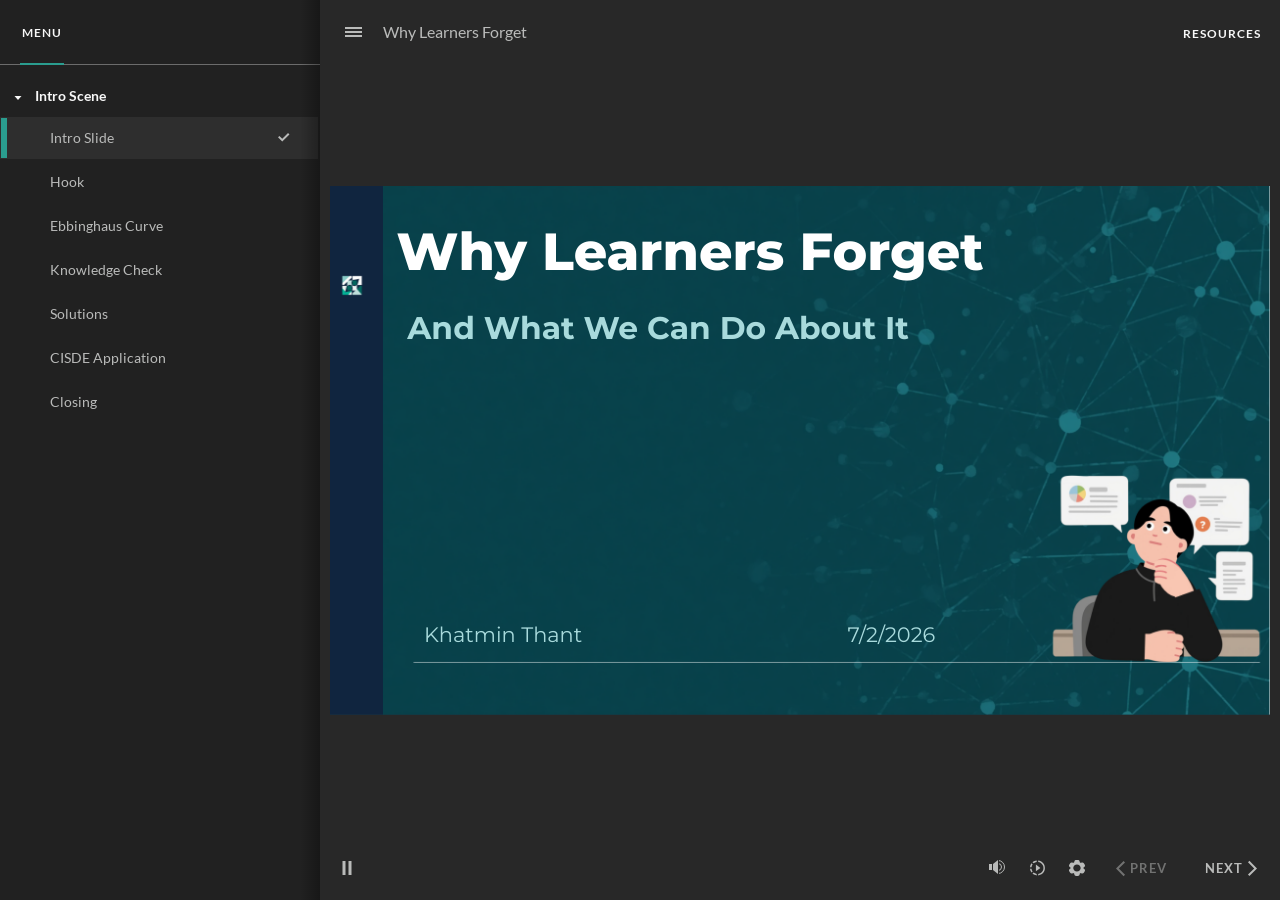
<file: story.html>
﻿<!doctype html>
<html lang="en-US">
<head>
  <meta charset="utf-8">
  <!-- Created using Storyline 360 x64 - http://www.articulate.com  -->
  <!-- version: 3.120.37241.0 -->
  <title>Why Learners Forget</title>
  <meta http-equiv="x-ua-compatible" content="IE=edge"/>
  <meta name="viewport" content="width=device-width,initial-scale=1,user-scalable=no,shrink-to-fit=no,minimal-ui"/>
  <meta name="apple-mobile-web-app-capable" content="yes"/>
  <style>
    html, body { height: 100%; padding: 0; margin: 0 }
    #app { height: 100%; width: 100%; }
  </style>

  <script>
    window.DS = {};
    window.globals = {
      DATA_PATH_BASE: '',
      HAS_FRAME: true,
      HAS_SLIDE: true,

      lmsPresent: false,
      tinCanPresent: false,
      cmi5Present: false,
      aoSupport: false,
      scale: 'Scaled',
      captureRc: false,
      browserSize: 'optimal',
      bgColor: '#282828',
      features: 'DropInBase,JsInteractions,LoadPromiseUpgrade,Localization,MediaPromiseUpgrade,PlayerMemoryEnhancements,SlideLevelScale',
      themeName: 'unified',
      preloaderColor: '#FFFFFF',
      suppressAnalytics: false,
      productChannel: 'stable',
      publishSource: 'storyline',
      aid: 'aid|8d997284-bd5b-51ff-bd62-a3899b262440',
      cid: 'e6f4d7b8-60f4-4c62-bf5a-1c987159fd59',
      playerVersion: '3.120.37241.0',
      publishTimestamp: '2026-06-29T19:19:21.0758626Z',
      maxIosVideoElements: 10,
      connectionSettings: { message: 'You%20are%20offline.%20Trying%20to%20reconnect...', useDarkTheme: false, mode: 'disabled' },
      hasFeature: function(feature) {
        return this.features.split(',').includes(feature);
      },
      
      parseParams: function(qs) {
        if (window.globals.parsedParams != null) {
          return window.globals.parsedParams;
        }
        qs = (qs || window.location.search.substr(1)).split('+').join(' ');
        var params = {},
            tokens,
            re = /[?&]?([^=]+)=([^&]*)/g;

        while (tokens = re.exec(qs)) {
          params[decodeURIComponent(tokens[1]).trim()] =
            decodeURIComponent(tokens[2]).trim();
        }
        window.globals.parsedParams = params;
        return params;
      }

    };

    if (window.flagsUnderTest != null) {
      window.globals.features = window.flagsUnderTest.reduce((accum, feature) => {
        if (!accum.includes(feature)) {
          accum.push(feature);
        }
        return accum;
      }, window.globals.features.split(',')).join();
    }
  </script>
  <script>
    var isIe11 = ('ActiveXObject' in window || window.MSBlobBuilder != null)
      && window.msCrypto != null && !window.ActiveXObject;
    if (isIe11) {
      window.globals.unsupportedBrowser = true;
      document.write(atob('[base64]'));
    }
  </script>

  <script>
    if (window.globals.hasFeature('Localization')) {
      
      
    }
  </script>

  
  
  <script>window.THREE = { };</script>
  
</head>
<body style="background: #282828" class="cs-HTML theme-unified">
  <!-- 360 -->
  <script>!function(){var e,i=/iPhone/i,o=/iPod/i,n=/iPad/i,t=/\biOS-universal(?:.+)Mac\b/i,r=/\bAndroid(?:.+)Mobile\b/i,a=/Android/i,d=/(?:SD4930UR|\bSilk(?:.+)Mobile\b)/i,p=/Silk/i,l=/Windows Phone/i,u=/\bWindows(?:.+)ARM\b/i,b=/BlackBerry/i,s=/BB10/i,c=/Opera Mini/i,f=/\b(CriOS|Chrome)(?:.+)Mobile/i,h=/Mobile(?:.+)Firefox\b/i,v=function(e){return void 0!==e&&"MacIntel"===e.platform&&"number"==typeof e.maxTouchPoints&&e.maxTouchPoints>1&&"undefined"==typeof MSStream};e=function(e){var m={userAgent:"",platform:"",maxTouchPoints:0};e||"undefined"==typeof navigator?"string"==typeof e?m.userAgent=e:e&&e.userAgent&&(m={userAgent:e.userAgent,platform:e.platform,maxTouchPoints:e.maxTouchPoints||0}):m={userAgent:navigator.userAgent,platform:navigator.platform,maxTouchPoints:navigator.maxTouchPoints||0};var g=m.userAgent,y=g.split("[FBAN");void 0!==y[1]&&(g=y[0]),void 0!==(y=g.split("Twitter"))[1]&&(g=y[0]);var A=function(e){return function(i){return i.test(e)}}(g),w={apple:{phone:A(i)&&!A(l),ipod:A(o),tablet:!A(i)&&(A(n)||v(m))&&!A(l),universal:A(t),device:(A(i)||A(o)||A(n)||A(t)||v(m))&&!A(l)},amazon:{phone:A(d),tablet:!A(d)&&A(p),device:A(d)||A(p)},android:{phone:!A(l)&&A(d)||!A(l)&&A(r),tablet:!A(l)&&!A(d)&&!A(r)&&(A(p)||A(a)),device:!A(l)&&(A(d)||A(p)||A(r)||A(a))||A(/\bokhttp\b/i)},windows:{phone:A(l),tablet:A(u),device:A(l)||A(u)},other:{blackberry:A(b),blackberry10:A(s),opera:A(c),firefox:A(h),chrome:A(f),device:A(b)||A(s)||A(c)||A(h)||A(f)},any:!1,phone:!1,tablet:!1};return w.any=w.apple.device||w.android.device||w.windows.device||w.other.device,w.phone=w.apple.phone||w.android.phone||w.windows.phone,w.tablet=w.apple.tablet||w.android.tablet||w.windows.tablet,w}(),"object"==typeof exports&&"undefined"!=typeof module?module.exports=e:"function"==typeof define&&define.amd?define((function(){return e})):this.isMobile=e}();
    window.isMobile.apple.tablet = window.isMobile.apple.tablet ||
      (navigator.platform === 'MacIntel' && navigator.maxTouchPoints > 1);
    window.isMobile.apple.device = window.isMobile.apple.device || window.isMobile.apple.tablet;
    window.isMobile.tablet = window.isMobile.tablet || window.isMobile.apple.tablet;
    window.isMobile.any = window.isMobile.any || window.isMobile.apple.tablet;
  </script>

  <div id="focus-sink" tabindex="-1"></div>

  <div id="preso"></div>
  <script>
    (function() {

      var classTypes = [ 'desktop', 'mobile', 'phone', 'tablet' ];

      var addDeviceClasses = function(prefix, testObj) {
        var curr, i;
        for (i = 0; i < classTypes.length; i++) {
          curr = classTypes[i];
          if (testObj[curr]) {
            document.body.classList.add(prefix + curr);
          }
        }
      };

      var params = window.globals.parseParams(),
          isDevicePreview = params.devicepreview === '1',
          isPhoneOverride = params.deviceType === 'phone' || (isDevicePreview && params.phone == '1'),
          isTabletOverride = (params.deviceType === 'tablet' || isDevicePreview) && !isPhoneOverride,
          isMobileOverride = isPhoneOverride || isTabletOverride;

      var deviceView = {
        desktop: !window.isMobile.any && !isMobileOverride,
        mobile: window.isMobile.any || isMobileOverride,
        phone: isPhoneOverride || (window.isMobile.phone && !isTabletOverride),
        tablet: isTabletOverride || window.isMobile.tablet
      };

      window.globals.deviceView = deviceView;
      window.isMobile.desktop = !window.isMobile.any;
      window.isMobile.mobile = window.isMobile.any;

      addDeviceClasses('view-', deviceView);

    })();
  </script>
  
  <script src='story_content/triggers.js' type=text/javascript></script>
<script src='story_content/user.js' type=text/javascript></script>
  <div class="slide-loader"></div>

  <script>
    var doc = document, loader = doc.body.querySelector('.slide-loader'); [ 1, 2, 3 ].forEach(function(n) { var d = doc.createElement('div'); d.style.backgroundColor = window.globals.preloaderColor; d.classList.add('mobile-loader-dot'); d.classList.add('dot' + n); loader.appendChild(d); });
  </script>

  <div class="mobile-load-title-overlay" style="display: none">
    <div class="mobile-load-title">Why Learners Forget</div>
  </div>

  <div class="mobile-chrome-warning"></div>

  
<style>
  .warn-connection-dialog {
    display: none;
    background: transparent;
    pointer-events: all;
    position: fixed;
    left: 0;
    top: 0;
    width: 100%;
    height: 100%;
    z-index: 999;
  }

  .warn-connection-content {
    pointer-events: all;
    border-radius: 4px;
    background: white;
    border: 1px solid #E7E7E7;
    color: #333333;
    box-shadow: 0 2px 4px rgba(0, 0, 0, 0.25);
    transition: all 150ms ease-out;
    position: absolute;
    white-space: nowrap;
  }

  .view-phone.is-landscape .warn-connection-content {
    left: 23px;
    bottom: 23px;
  }

  .view-tablet.is-landscape .warn-connection-content {
    left: 50%;
    top: 20px;
    transform: translateX(-50%);
  }

  .view-mobile.is-portrait .warn-connection-content {
    transform: translate(-50%, calc(-100% - 15px));
  }

  .warn-connection-content p {
    display: inline-block;
    margin: 0 8px 0 0;
    line-height: 33px;
    font-size: 11px;
  }

  .warn-connection-content svg {
    position: relative;
    vertical-align: middle;
    margin: 0 2px 2px 8px;
  }

  .view-desktop .warn-connection-content {
    left: 1.5em;
    bottom: 1.5em;
  }

  .view-desktop .warn-connection-content p {
    font-size: 1.1em;
  }

  .is-offline .warn-connection-dialog {
    display: block;
  }

  .is-offline .cs-panel * {
    pointer-events: none !important;
  }

  .is-offline .cs-panel {
    pointer-events: all !important;
  }

  .is-offline #nav-controls * {
    pointer-events: none !important;
  }

  .is-offline #nav-controls {
    pointer-events: all !important;
  }
</style>

<div class="warn-connection-dialog" role="alertdialog" aria-modal="true" tabindex="0" aria-labelledby="warn-connection-message">
  <div class="warn-connection-content">
    <svg width="17" height="15" viewBox="0 0 17 15" xmlns="http://www.w3.org/2000/svg">
      <path fill="#8F0000" stroke="white" d="M16.07,12.98 L15.88,12.23 L9.51,1.21 C8.97,0.26,7.6,0.26,7.06,1.21 L0.69,12.23 C0.15,13.16,0.81,14.36,1.91,14.36 H14.65 C15.47,14.36,16.05,13.7,16.07,12.98 Z"/>
      <path fill="white" stroke="white" d="M8.58,5.5 C8.35,5.28,8.5,5.35,8.21,5.32 C8.09,5.35,7.97,5.49,7.96,5.67 C7.97,5.79,7.98,5.92,7.98,6.04 L7.98,6.04 C7.99,6.17,8,6.31,8.01,6.43 L8.01,6.44 C8.03,6.92,8.06,7.41,8.09,7.9 L8.09,7.9 C8.12,8.39,8.14,8.88,8.17,9.37 C8.17,9.39,8.18,9.42,8.2,9.44 C8.23,9.46,8.25,9.47,8.28,9.47 C8.31,9.47,8.34,9.46,8.35,9.44 C8.37,9.43,8.38,9.4,8.39,9.35 L8.39,9.34 C8.39,9.24,8.4,9.15,8.4,9.05 L8.4,9.05 C8.41,8.96,8.41,8.86,8.42,8.75 C8.43,8.44,8.45,8.12,8.47,7.81 L8.47,7.81 C8.49,7.49,8.51,7.18,8.53,6.87 C8.55,6.46,8.56,6.05,8.59,5.64 L8.6,5.62 C8.6,5.57,8.59,5.53,8.58,5.5 L8.21,5.32 Z"/>
      <circle fill="white" stroke="white" cx="8.3" cy="11.35" r="0.3"/>
    </svg>
    <p id="warn-connection-message">You are offline. Trying to reconnect...</p>
  </div>
</div>

<script>
  (function() {
    window.DS.connection = {
      warningShown: false,
      assets: {},
      loadingAssetGroup: false,
      retryDelay: 500
    };

    var connectionSettings = window.globals.connectionSettings || {};

    var useConnectionMessages = window.AbortController != null &&
      window.location.protocol != 'file:' &&
      connectionSettings.mode === 'normal';

    window.DS.connection.useConnectionMessages = useConnectionMessages;

    var assetCount = 0;
    var checkLoadedId;


    if (useConnectionMessages && connectionSettings != null) {
      var contentEl = document.querySelector('.warn-connection-content');
      var messageEl = contentEl.querySelector('p');

      if (connectionSettings.useDarkTheme) {
        contentEl.style.borderColor = '#BABBBA';
        contentEl.style.backgroundColor = '#282828';
        contentEl.style.color = '#FFFFFF';
      }

      if (connectionSettings.message != null) {
        messageEl.textContent = window.decodeURIComponent(connectionSettings.message);
      }
    }

    function checkAssetsReady() {
      for (var i in DS.connection.assets) {
        if (!DS.connection.assets[i].success) {
          return false;
        }
      }
      return true;
    }

    function stopAssetGroup() {
      if (!useConnectionMessages) { return; }

      assetCount = 0;

      DS.connection.oldAssetGroup = DS.connection.assets;
      DS.connection.assets = {};
      DS.connection.loadingAssetGroup = false;
      clearInterval(checkLoadedId);
    }

    function startAssetGroup() {
      if (!useConnectionMessages) { return; }
      var ticks = 0;
      clearInterval(checkLoadedId);
      checkLoadedId = setInterval(function() {
        var loaded = 0;
        if (assetCount === 0 && loaded === 0) {
          clearInterval(checkLoadedId);
          return;
        }

        for (var i in DS.connection.assets) {
          if (DS.connection.assets[i].success) {
            loaded++;
          }
        }

        if (assetCount === loaded && checkAssetsReady()) {
          for (var i in DS.connection.assets) {
            if (DS.connection.assets[i].action) {
              DS.connection.assets[i].action();
            }
          }
          hideWarning();
          stopAssetGroup();
        }
      }, 100)
    }

    function requiredAsset(url, action, retry, type) {
      if (!useConnectionMessages) { return; }
      if (DS.connection.assets[url]) { return; }

      DS.connection.assets[url] = {
        success: false, action: action, retry: retry, type: type
      };
      assetCount = Object.keys(DS.connection.assets).length;
      if (!DS.connection.loadingAssetGroup) {
        startAssetGroup();
      }
      DS.connection.loadingAssetGroup = true;
    }

    function assetLoaded(url) {
      if (!useConnectionMessages) { return; }
      if (DS.connection.assets[url]) {
        DS.connection.assets[url].success = true;
      }
    }

    function assetFailed(url) {
      if (!useConnectionMessages) { return; }
      if (!DS.connection.assets[url]) {
        if (/\.js$/.test(url) && url.indexOf('transcripts') === -1) {
          setTimeout(function() {
            if (DS.connection.lastSlideLoaded != null) {
              DS.connection.lastSlideLoaded();
            }
          }, DS.connection.retryDelay);
        }
        return;
      }
      if (!DS.connection.warningShown) { showWarning(); }
      if (DS.connection.assets[url].retry) {
        setTimeout(function() {
          if (!DS.connection.assets[url].success) {
            DS.connection.assets[url].retry()
          }
        }, DS.connection.retryDelay);
      }
    }

    function hideWarning() {
      document.body.classList.remove('is-offline');
      DS.connection.warningShown = false;
      enableKeys();
    }
    DS.connection.hideWarning = hideWarning

    function showWarning(btn) {
      document.body.classList.add('is-offline')
      DS.connection.warningShown = true;
      updateWarningPosition();
      disableKeys();
    }

    function updateWarningPosition() {
      if (!DS.connection.warningShown) {
        return;
      }

      var isPortrait = document.body.classList.contains('is-portrait');
      var isMobile = document.body.classList.contains('view-mobile');
      var warningEl = document.querySelector('.warn-connection-content');

      if (isPortrait && isMobile) {
        var slide = document.querySelector('.primary-slide');
        var slideRect = slide != null
          ? slide.getBoundingClientRect()
          : { top: window.innerHeight, left: 0, width: window.innerWidth };

        warningEl.style.top = `${slideRect.top}px`
        warningEl.style.left = `${slideRect.left + slideRect.width / 2}px`
      } else {
        warningEl.style.top = null;
        warningEl.style.left = null;
      }

      window.requestAnimationFrame(updateWarningPosition);
    }

    function onDisableKeyDown(e) {
      e.preventDefault();
      e.stopImmediatePropagation();
    }

    function onDisableKeyUp(e) {
      e.preventDefault();
      e.stopImmediatePropagation();
    }

    var accStyle = document.createElement('style');
    var warnDialogEl = document.querySelector('.warn-connection-dialog');

    function disableKeys() {
      if (DS.views && DS.views.nsStack && DS.views.nsStack.length === 1) {
        DS.views.nsStack[0].tabReachable = false
        DS.views.nsStack[0].updateTabIndex(true);
      }

      accStyle.innerHTML = '.acc-shadow-dom { display: none; }';
      document.body.appendChild(accStyle);

      warnDialogEl.parentNode.append(warnDialogEl);
      warnDialogEl.focus();
    }

    function enableKeys() {
      accStyle.remove();
      if (DS.views && DS.views.nsStack && DS.views.nsStack.length === 1 && DS.views.nsStack[0].name === '_frame') {
        DS.views.nsStack[0].tabReachable = true;
        DS.views.nsStack[0].updateTabIndex();
      }
    }

    // these will all be noops if the feature flag isn't set in
    // the data and `window.globals.features`
    DS.connection.requiredAsset = requiredAsset;
    DS.connection.assetLoaded = assetLoaded;
    DS.connection.assetFailed = assetFailed;
    DS.connection.stopAssetGroup = stopAssetGroup;
    DS.connection.startAssetGroup = startAssetGroup;
  })();
</script>


  <script>
    
    if (window.autoSpider && window.vInterfaceObject) {
      document.querySelector('.mobile-load-title-overlay').style.display = 'none';
    }
  </script>

  

  <link rel="stylesheet" href="html5/data/css/output.min.css" data-noprefix/>
</body>
<script src="html5/lib/scripts/bootstrapper.min.js"></script>
</html>
</file>
<file: html5/data/css/output.min.css>
@font-face {
  font-family: 'LatoBold Charset1_ Bold84C532E0';
  src: url('[data-uri]');
  font-style: normal;
  font-weight: bold;
}
@font-face {
  font-family: 'Lato Charset1_ 6FwmOOrQ37CA021D';
  src: url('[data-uri]');
  font-style: normal;
  font-weight: normal;
}
@font-face {
  font-family: 'Montserrat ExtraBolBold1167ABDC';
  src: url('[data-uri]');
  font-style: normal;
  font-weight: normal;
}
@font-face {
  font-family: 'MontserratBold CharBold69A7A661';
  src: url('[data-uri]');
  font-style: normal;
  font-weight: bold;
}
@font-face {
  font-family: 'Montserrat Charset1_ 5y2AC388F9';
  src: url('[data-uri]');
  font-style: normal;
  font-weight: normal;
}
@font-face {
  font-family: 'Arial Charset1_ 615Cgs182E29803';
  src: url('[data-uri]');
  font-style: normal;
  font-weight: normal;
}
@font-face {
  font-family: 'Montserrat ExtraBItalicDB8EE487';
  src: url('[data-uri]');
  font-style: normal;
  font-weight: normal;
}
@font-face {
  font-family: 'Montserrat ExtraBolBold73121F0A';
  src: url('[data-uri]');
  font-style: normal;
  font-weight: normal;
}
@font-face {
  font-family: 'Montserrat Charset0_v9p2ADCB779';
  src: url('[data-uri]');
  font-style: normal;
  font-weight: normal;
}
@font-face {
  font-family: 'MontserratBold CharBoldE28D0D51';
  src: url('[data-uri]');
  font-style: normal;
  font-weight: bold;
}
@font-face {
  font-family: 'Arial Charset0_v8wz5YMo9EE9FF07';
  src: url('[data-uri]');
  font-style: normal;
  font-weight: normal;
}
@font-face {
  font-family: 'Montserrat ExtraBItalic876A51BA';
  src: url('[data-uri]');
  font-style: normal;
  font-weight: normal;
}
@font-face {
  font-family: 'MontserratItalic Italic95E6C22E';
  src: url('[data-uri]');
  font-style: normal;
  font-weight: normal;
}
.cs-HTML {
  background: rgba(40, 40, 40, 1);
}
.cs-pxabnsnfns00011100101 .cs-infopanel  {
  box-shadow: 0 1px 0 rgba(0, 0, 0, 0);
  background: rgba(255, 255, 255, 1);
}
.cs-pxabnsnfns00011100101 .cs-infopanel .cs-link {
  color: rgba(186, 187, 186, 1);
}
.cs-pxabnsnfns00011100101 .cs-infopanel .cs-link:hover {
  color: rgba(255, 255, 255, 1);
}
.cs-pxabnsnfns00011100101 .cs-infopanel .cs-name {
  color: rgba(68, 68, 68, 1);
}
.cs-pxabnsnfns00011100101 .cs-infopanel .cs-title {
  color: rgba(153, 153, 153, 1);
}
.cs-pxabnsnfns00011100101 .cs-infopanelpopup  {
  box-shadow: 0 1px 0 rgba(0, 0, 0, 0);
  background: rgba(0, 0, 0, 0);
}
.cs-pxabnsnfns00011100101 .cs-infopanelpopup .cs-link {
  color: rgba(255, 0, 0, 1);
}
.cs-pxabnsnfns00011100101 .cs-infopanelpopup .cs-link:hover {
  color: rgba(255, 255, 255, 1);
}
.cs-pxabnsnfns00011100101 .cs-infopanelpopup .cs-name {
  color: rgba(255, 255, 255, 1);
}
.cs-pxabnsnfns00011100101 .cs-infopanelpopup .cs-bio {
  color: rgba(186, 187, 186, 1);
}
.cs-pxabnsnfns00011100101 .cs-timer  {
  color: rgba(186, 187, 186, 1);
}
.cs-pxabnsnfns00011100101 .cs-duration stop:first-child {
  stop-color: rgba(60, 60, 60, 1);
}
.cs-pxabnsnfns00011100101 .cs-duration stop:last-child {
  stop-color: rgba(60, 60, 60, 1);
}
.cs-pxabnsnfns00011100101 .cs-elapsed stop:first-child {
  stop-color: rgba(254, 227, 71, 1);
}
.cs-pxabnsnfns00011100101 .cs-elapsed stop:last-child {
  stop-color: rgba(254, 227, 71, 1);
}
.cs-pxabnsnfns00011100101 .cs-timer .cs-pie .cs-innerstroke {
  stroke: rgba(199, 199, 199, 1);
}
.cs-pxabnsnfns00011100101 .cs-timer .cs-pie .cs-innerborder {
  stroke: rgba(255, 255, 255, 1);
}
.cs-pxabnsnfns00011100101 .cs-window  {
  box-shadow: 0 8px 5px rgba(0, 0, 0, 0.2);
  border-color: rgba(49, 99, 0, 0);
  background: rgba(33, 33, 33, 1);
  color: rgba(248, 248, 248, 1);
}
.cs-pxabnsnfns00011100101 .cs-window .cs-diva {
  border-color: rgba(78, 78, 78, 1);
}
.cs-pxabnsnfns00011100101 .cs-window .cs-divb {
  border-color: rgba(78, 78, 78, 0);
}
.cs-pxabnsnfns00011100101 .cs-editor .cs-editor-slide {
  color: rgba(226, 226, 226, 1);
}
.cs-pxabnsnfns00011100101 .cs-editor .cs-editor-html {
  color: rgba(186, 187, 186, 1);
}
.cs-pxabnsnfns00011100101 .cs-editor .cs-editor-button {
  text-shadow: 0 1px 0 rgba(0, 0, 0, 0);
  color: rgba(255, 255, 255, 1);
  border-color: rgba(211, 211, 211, 1);
  background: rgba(34, 34, 34, 1);
}
.cs-pxabnsnfns00011100101 .cs-editor .cs-editor-button:hover {
  background: rgba(68, 68, 68, 1);
}
.cs-pxabnsnfns00011100101 .cs-editor .cs-editor-button:active {
  background: rgba(68, 68, 68, 1);
}
.cs-pxabnsnfns00011100101 .cs-listitem  {
  color: rgba(186, 187, 186, 1);
  border-color: none;
  border: 1px solid transparent;
}
.cs-pxabnsnfns00011100101 .cs-listitem:hover {
  background: rgba(255, 255, 255, 0.06);
  border-color: rgba(108, 108, 108, 1) !important;
  border-width: 1px;
  border-radius: 2px;
  border-style: solid;
  box-sizing: border-box;
}
.cs-pxabnsnfns00011100101 .cs-listitem.hover {
  background: rgba(255, 255, 255, 0.06);
  border-color: rgba(108, 108, 108, 1) !important;
  border-width: 1px;
  border-radius: 2px;
  border-style: solid;
  box-sizing: border-box;
}
.cs-pxabnsnfns00011100101 .cs-glossary  {
  color: rgba(186, 187, 186, 1);
}
.cs-pxabnsnfns00011100101 .cs-glossary .cs-scrolling-panel {
  background: rgba(0, 0, 0, 0);
}
.cs-pxabnsnfns00011100101 .cs-glossary .cs-term.cs-selected .cs-choice-list-trigger {
  color: rgba(255, 255, 255, 1);
  background: rgba(255, 255, 255, 1);
}
.cs-pxabnsnfns00011100101 .cs-glossary .cs-term.cs-selected .cs-choice-list-trigger:focus {
  color: rgba(255, 255, 255, 1);
  background: rgba(255, 255, 255, 1);
}
.cs-pxabnsnfns00011100101 .cs-glossary .cs-term:hover .cs-choice-list-trigger {
  background: rgba(186, 187, 186, 1);
}
.cs-pxabnsnfns00011100101 .cs-glossary .cs-term.hover .cs-choice-list-trigger {
  background: rgba(186, 187, 186, 1);
}
.cs-pxabnsnfns00011100101 .cs-glossary .cs-term .cs-choice-list-trigger:focus {
  background: rgba(186, 187, 186, 1);
}
.cs-pxabnsnfns00011100101 .cs-glossary .cs-diva {
  border-color: rgba(0, 0, 0, 0);
}
.cs-pxabnsnfns00011100101 .cs-glossary .cs-divb {
  border-color: rgba(0, 0, 0, 0);
}
.cs-pxabnsnfns00011100101 .cs-glossary .cs-divc {
  border-color: rgba(0, 0, 0, 0);
}
.cs-pxabnsnfns00011100101 .cs-glossary .cs-heading {
  color: rgba(248, 248, 248, 1);
  font-weight: 700;
}
.note-content p span {
  color: rgba(186, 187, 186, 1);
  line-height: 1.4em;
  font-size: 103.769%;
}
.cs-pxabnsnfns00011100101 .cs-resource .cs-separator {
  border-color: rgba(0, 0, 0, 0);
}
.cs-pxabnsnfns00011100101 .cs-outline  {
  color: rgba(45, 45, 45, 1);
}
.cs-pxabnsnfns00011100101 .cs-outline .cs-diva {
  border-color: rgba(0, 0, 0, 0);
}
.cs-pxabnsnfns00011100101 .cs-outline .cs-divb {
  border-color: rgba(0, 0, 0, 0);
}
.cs-pxabnsnfns00011100101 .cs-outline .cs-divc {
  border-color: rgba(0, 0, 0, 0);
}
.cs-pxabnsnfns00011100101 .cs-outline .cs-search-filter:hover {
  color: rgba(0, 0, 0, 0);
}
.cs-pxabnsnfns00011100101 .cs-outline .cs-search-filter.hover {
  color: rgba(0, 0, 0, 0);
}
.cs-pxabnsnfns00011100101 .cs-transcript  {
  color: rgba(255, 255, 255, 1);
}
.cs-pxabnsnfns00011100101 .cs-transcript .cs-div {
  border-color: rgba(0, 0, 0, 0);
}
.cs-pxabnsnfns00011100101 .cs-tabs:not(.topmenu-item) {
  color: rgba(248, 248, 248, 1);
}
.cs-pxabnsnfns00011100101 .cs-tabs .cs-inner-button:not(.topmenu-item) {
  text-shadow: 0 1px 0 rgba(0, 0, 0, 0);
}
.cs-pxabnsnfns00011100101 .cs-tabs:hover:not(.topmenu-item) {
  color: rgba(248, 248, 248, 1);
}
.cs-pxabnsnfns00011100101 .cs-tabs.cs-selected {
  background: rgba(0, 0, 0, 0);
  color: rgba(248, 248, 248, 1);
}
.cs-pxabnsnfns00011100101 .cs-seekcontrol  {
  background: rgba(0, 0, 0, 0);
  border-color: rgba(0, 0, 0, 0);
}
.cs-pxabnsnfns00011100101 .cs-seekcontrol .cs-button:hover .cs-icon {
  fill: rgba(255, 255, 255, 1);
}
.cs-pxabnsnfns00011100101 .cs-seekcontrol .cs-button.hover .cs-icon {
  fill: rgba(255, 255, 255, 1);
}
.cs-pxabnsnfns00011100101 .cs-seekcontrol .cs-button .cs-icon-shadow {
  fill: rgba(0, 0, 0, 0);
}
.cs-pxabnsnfns00011100101 .cs-seekcontrol .cs-button .cs-icon {
  fill: rgba(180, 180, 180, 1);
}
.cs-pxabnsnfns00011100101 .cs-seekcontrol .cs-seek .cs-fill {
  background: rgba(255, 255, 255, 0.6);
}
.cs-pxabnsnfns00011100101 .cs-seekcontrol .cs-seek {
  background: rgba(108, 108, 108, 1);
  border-color: rgba(0, 0, 0, 0);
}
.cs-pxabnsnfns00011100101 .cs-searchinput .cs-input {
  color: rgba(186, 187, 186, 1);
  border-color: rgba(0, 0, 0, 0);
  background: rgba(255, 255, 255, 0.06);
}
.cs-pxabnsnfns00011100101 .cs-searchinput .cs-input:focus {
  color: rgba(248, 248, 248, 1);
  background: rgba(41, 41, 41, 1);
}
.cs-pxabnsnfns00011100101 .cs-searchinput .cs-input:hover {
  box-shadow: inset 0 0 1px 0 rgba(69, 126, 19, 0);
}
.cs-pxabnsnfns00011100101 .cs-searchinput .cs-input.hover {
  box-shadow: inset 0 0 1px 0 rgba(69, 126, 19, 0);
}
.cs-pxabnsnfns00011100101 .cs-searchinput .cs-button .cs-icon {
  fill: rgba(186, 187, 186, 1);
}
.cs-pxabnsnfns00011100101 .cs-searchinput .cs-button:hover {
  fill: rgba(63, 133, 0, 1);
}
.cs-pxabnsnfns00011100101 .cs-searchinput .cs-button.hover {
  fill: rgba(63, 133, 0, 1);
}
.cs-pxabnsnfns00011100101 .cs-menu  {
  box-shadow: 0 1px 0 rgba(0, 0, 0, 0);
  background: rgba(33, 33, 33, 1);
}
.cs-pxabnsnfns00011100101 .cs-topmenu-item.active .cs-tab {
  background: rgba(33, 33, 33, 1);
}
.cs-pxabnsnfns00011100101 .cs-logo  {
  box-shadow: 0 1px 0 rgba(37, 75, 0, 1);
  background: rgba(255, 255, 255, 0);
}
.cs-pxabnsnfns00011100101 .cs-checkbox  {
  color: rgba(255, 255, 255, 1);
}
.cs-pxabnsnfns00011100101 .cs-checkbox:hover {
  border-color: rgba(175, 221, 130, 1);
}
.cs-pxabnsnfns00011100101 .cs-checkbox.hover {
  border-color: rgba(175, 221, 130, 1);
}
.cs-pxabnsnfns00011100101 .cs-checkbox .cs-box {
  color: rgba(255, 255, 255, 1);
  border-color: rgba(42, 83, 0, 1);
}
.cs-pxabnsnfns00011100101 .cs-checkbox .cs-box:checked::after {
  color: rgba(43, 196, 0, 1);
}
.cs-pxabnsnfns00011100101 .cs-button  {
  text-shadow: 0 1px 0 rgba(0, 0, 0, 0);
  color: rgba(186, 187, 186, 1);
  border-color: rgba(0, 0, 0, 0);
  background: rgba(0, 0, 0, 0);
  box-shadow: 0 1px 0 rgba(0, 0, 0, 0);
}
.cs-pxabnsnfns00011100101 .cs-button .cs-icon {
  fill: rgba(186, 187, 186, 1);
}
.cs-pxabnsnfns00011100101 .cs-button .cs-icon-shadow {
  fill: rgba(0, 0, 0, 0);
}
.cs-pxabnsnfns00011100101 .cs-button:hover {
  background: rgba(248, 248, 248, 1);
}
.cs-pxabnsnfns00011100101 .cs-button.hover {
  background: rgba(248, 248, 248, 1);
}
.cs-pxabnsnfns00011100101 .cs-button:active {
  background: rgba(0, 0, 0, 0);
}
.cs-pxabnsnfns00011100101 .cs-button.cs-disabled:hover {
  background: rgba(0, 0, 0, 0);
}
.cs-pxabnsnfns00011100101 .cs-button.cs-disabled.hover {
  background: rgba(0, 0, 0, 0);
}
.cs-pxabnsnfns00011100101 .cs-button.cs-disabled:active {
  background: rgba(0, 0, 0, 0);
}
.cs-pxabnsnfns00011100101 .cs-button.cs-volume:hover {
  background: rgba(0, 0, 0, 0);
}
.cs-pxabnsnfns00011100101 .cs-button.cs-volume.hover {
  background: rgba(0, 0, 0, 0);
}
.cs-pxabnsnfns00011100101 .cs-button.cs-volume:active {
  background: rgba(0, 0, 0, 0);
}
.cs-pxabnsnfns00011100101.cs-base  {
  color: rgba(186, 187, 186, 1);
  border-color: rgba(40, 40, 40, 1);
  background: rgba(40, 40, 40, 1);
}
.cs-pxabnsnfns00011100101.cs-base .cs-separator .cs-diva {
  background: rgba(69, 69, 69, 1);
}
.cs-pxabnsnfns00011100101.cs-base .cs-separator .cs-divb {
  background: rgba(0, 0, 0, 0);
}
.cs-pxabnsnfns00011100101.cs-base .cs-topmenu-item.active .cs-tab {
  border-color: rgba(69, 69, 69, 1);
}
.cs-pxabnsnfns00011100101.cs-base .cs-topmenu-item.active .cs-panel {
  border-color: rgba(69, 69, 69, 1);
}
.cs-pxabnsnfns00011100101.cs-base .cs-left {
  background: rgba(33, 33, 33, 1);
}
.cs-pxabnsnfns00011100101.cs-base .cs-area-primary .cs-slide-container {
  background: rgba(40, 40, 40, 1);
}
.cs-pxabnsnfns00011100101.cs-base.cs-custom-theme .cs-brandhighlight-bg {
  background: rgba(42, 157, 143, 1) !important;
}
.cs-pxabnsnfns00011100101.cs-base.cs-custom-theme .cs-brandhighlight-secondary-bg {
  background: rgba(255, 255, 255, 1) !important;
}
.cs-pxabnsnfns00011100101.cs-base.cs-custom-theme .cs-brandhighlight-border {
  border-color: rgba(42, 157, 143, 1) !important;
}
.cs-pxabnsnfns00011100101.cs-base.cs-custom-theme .cs-brandhighlight-text {
  color: rgba(42, 157, 143, 1) !important;
}
.cs-pxabnsnfns00011100101.cs-base.cs-custom-theme .cs-brandhighlight-fill {
  fill: rgba(42, 157, 143, 1) !important;
}
.cs-pxabnsnfns00011100101.cs-base.cs-custom-theme .cs-listitem.cs-selected {
  background-color: rgba(255, 255, 255, 0.06) !important;
}
.cs-pxabnsnfns00011100101 .cs-volume::-moz-range-thumb {
  border-color: rgba(43, 85, 0, 1);
  box-shadow: inset 0 0 1px 0 rgba(43, 85, 0, 1);
  background: rgba(255, 255, 255, 1);
}
.cs-pxabnsnfns00011100101 .cs-volume::-ms-thumb {
  border-color: rgba(43, 85, 0, 1);
  box-shadow: inset 0 0 1px 0 rgba(43, 85, 0, 1);
  background: rgba(255, 255, 255, 1);
}
.cs-pxabnsnfns00011100101 .cs-volume::-webkit-slider-thumb {
  border-color: rgba(43, 85, 0, 1);
  box-shadow: inset 0 0 1px 0 rgba(43, 85, 0, 1);
  background: rgba(255, 255, 255, 1);
}
.cs-pxabnsnfns00011100101 .cs-volume::-moz-range-track {
  border-color: rgba(66, 140, 1, 1);
  background: rgba(108, 108, 108, 1);
}
.cs-pxabnsnfns00011100101 .cs-volume::-ms-track {
  border-color: rgba(66, 140, 1, 1);
  background: rgba(108, 108, 108, 1);
}
.cs-pxabnsnfns00011100101 .cs-volume::-webkit-slider-runnable-track {
  border-color: rgba(66, 140, 1, 1);
  background: rgba(108, 108, 108, 1);
}
body.show-focus .tab-focus-box {
  box-shadow: 0 0 0 1px rgba(255, 255, 0, 1), 0 0 0 3px rgba(0, 32, 96, 1), 0 0 5px 5px rgba(255, 255, 0, 1);
  border-color: transparent;
  outline: 2px transparent solid;
}
.skipnav {
  box-shadow: 0 0 0 1px rgba(255, 255, 0, 1), 0 0 0 3px rgba(0, 32, 96, 1), 0 0 5px 5px rgba(255, 255, 0, 1);
  border-color: transparent;
  outline: 2px transparent solid;
}
.cs-pxabnsnfns00011100101 .cs-listitem:hover {
  color: none;
}
.cs-pxabnsnfns00011100101 .cs-listitem.hover {
  color: none;
}
.cs-pxabnsnfns00011100101 .cs-listitem.cs-viewed {
  color: #BABBBA;
}
.cs-pxabnsnfns00011100101 .cs-listitem {
  color: #BABBBA;
}
.cs-pxabnsnfns00011100101 .cs-listitem:hover .cs-icon-carrot * {
  fill: none;
}
.cs-pxabnsnfns00011100101 .cs-listitem.hover .cs-icon-carrot * {
  fill: none;
}
.cs-pxabnsnfns00011100101 .cs-listitem .cs-icon-carrot {
  color: none;
  top: calc(3px);
}
.cs-pxabnsnfns00011100101 .cs-listitem .cs-icon-carrot .cs-shadow {
  color: #F8F8F8;
}
.cs-pxabnsnfns00011100101 .item-collapsible .is-scene {
  color: #F8F8F8 !important;
  font-weight: 700;
}
.cs-pxabnsnfns00011100101 .is-scene .cs-icon-carrot * {
  color: #F8F8F8 !important;
  font-weight: 700;
}
.cs-pxabnsnfns00011100101 .is-scene:not(.outline-links-collapse) > a {
  color: #F8F8F8;
}
.cs-pxabnsnfns00011100101 .is-scene:not(.outline-links-collapse) .cs-icon-carrot * {
  fill: none !important;
  color: #F8F8F8 !important;
}
.cs-pxabnsnfns00011100101 .tabs, .cs-pxabnsnfns00011100101 .cs-logo {
  border-bottom: 1px solid rgba(108, 108, 108, 1);
}
.cs-pxabnsnfns00011100101 .area-secondary-wrapper:after {
  background-image: url('[data-uri]');
  background-size: 100%;
}
.cs-pxabnsnfns00011100101 .panel-footer {
  background: #212121;
}
.cs-pxabnsnfns00011100101 #outline-search {
  background: rgba(255, 255, 255, 0.06);
  border-color: rgba(108, 108, 108, 1);
  border-width: 1px;
  border-style: solid;
}
.cs-pxabnsnfns00011100101 .topmenu-panel #outline-search {
  background: #545454;
}
.cs-pxabnsnfns00011100101 .search-icon circle, .cs-pxabnsnfns00011100101 .search-icon path {
  stroke: #BABBBA;
}
.cs-pxabnsnfns00011100101 #outline-search input[type   =search] {
  color: #F8F8F8;
}
.cs-pxabnsnfns00011100101 #outline-search ::-webkit-input-placeholder {
  color: #BABBBA !important;
}
.cs-pxabnsnfns00011100101 #outline-search :-ms-input-placeholder {
  color: #BABBBA !important;
}
.cs-pxabnsnfns00011100101 #outline-search ::-moz-placeholder {
  color: #BABBBA !important;
  opacity: 1;
}
.cs-pxabnsnfns00011100101 .cs-topmenu-item.active, body:not(.is-touchable-tablet) .cs-pxabnsnfns00011100101 .cs-topmenu-item:hover {
  color: #F8F8F8;
}
.cs-pxabnsnfns00011100101 .cs-topmenu-item.button-tapped {
  color: #F8F8F8;
}
.cs-pxabnsnfns00011100101 .cs-topmenu-item.active .cs-tab, .cs-pxabnsnfns00011100101 .cs-topmenu-item .cs-tab {
  background: transparent !important;
  border: none !important;
}
.cs-pxabnsnfns00011100101 .top-tabs-drop-icon div {
  background: #BABBBA;
}
.cs-pxabnsnfns00011100101 .cs-panel.topmenu-panel .panel-content, .cs-pxabnsnfns00011100101 .top-tabs-drop {
  background: #212121;
}
.cs-pxabnsnfns00011100101 .cs-topmenu-item.active .cs-panel {
  background: #212121;
}
.cs-pxabnsnfns00011100101 .cs-menu.topmenu-panel, .cs-pxabnsnfns00011100101 .top-tabs-drop {
  border: 1px solid rgba(69, 69, 69, 1) !important;
  border-radius: 3px;
}
.cs-pxabnsnfns00011100101 .resources .resources-list a:hover {
  background: rgba(255, 255, 255, 0.06);
}
body:not(.is-touchable-tablet) .cs-pxabnsnfns00011100101 .resources .resources-list a:hover {
  background: rgba(255, 255, 255, 0.06);
}
.cs-pxabnsnfns00011100101 .resources .resources-list a.hover {
  background: rgba(255, 255, 255, 0.06);
}
body:not(.is-touchable-tablet) .cs-pxabnsnfns00011100101 .resources .resources-list a.hover {
  background: rgba(255, 255, 255, 0.06);
}
.cs-pxabnsnfns00011100101 .resources .resources-list a.button-tapped {
  background: rgba(255, 255, 255, 0.06);
}
.cs-pxabnsnfns00011100101 .cs-icon path, .cs-pxabnsnfns00011100101 .cs-icon rect, .cs-pxabnsnfns00011100101 .cs-icon polygon, .cs-pxabnsnfns00011100101 .menu-icon-wrapper.menu-icon-wrapper-hover path {
  fill: #BABBBA;
}
.cs-pxabnsnfns00011100101 .cs-icon .icon-stroke-only {
  fill: none !important;
  stroke: #BABBBA !important;
}
body:not(.is-touchable-tablet) .cs-pxabnsnfns00011100101 .cs-button:hover .cs-icon path, body:not(.is-touchable-tablet) .cs-pxabnsnfns00011100101 .cs-button:hover .cs-icon rect, body:not(.is-touchable-tablet) .cs-pxabnsnfns00011100101 .cs-button:hover .cs-icon polygon {
  fill: #F8F8F8;
}
body:not(.is-touchable-tablet) .cs-pxabnsnfns00011100101 .cs-tabs:hover .search-icon circle, body:not(.is-touchable-tablet) .cs-pxabnsnfns00011100101 .cs-tabs:hover .search-icon path {
  stroke: #F8F8F8;
}
.cs-pxabnsnfns00011100101 .cs-button.button-tapped .cs-icon path, .cs-pxabnsnfns00011100101 .cs-button.button-tapped .cs-icon rect, .cs-pxabnsnfns00011100101 .cs-button.button-tapped .cs-icon polygon {
  fill: #F8F8F8;
}
body:not(.is-touchable-tablet) .cs-pxabnsnfns00011100101 .cs-button:hover .cs-icon .icon-stroke-only {
  fill: none !important;
  stroke: #F8F8F8 !important;
}
.cs-pxabnsnfns00011100101 .cs-button:button-tapped .cs-icon .icon-stroke-only {
  fill: none !important;
  stroke: #F8F8F8 !important;
}
.cs-pxabnsnfns00011100101 .menu-icon-wrapper.menu-icon-wrapper-hover svg path {
  fill: #F8F8F8;
}
.floating-sidebar:not(.sidebar-closed) .cs-pxabnsnfns00011100101 #hamburger .menu-icon-wrapper svg path {
  fill: #BABBBA;
}
.floating-sidebar:not(.sidebar-closed) .cs-pxabnsnfns00011100101 #hamburger .menu-icon-wrapper.menu-icon-wrapper-hover svg path {
  fill: #F8F8F8;
}
.cs-pxabnsnfns00011100101 .volume .btn:before {
  background-image: url('[data-uri]');
}
.cs-pxabnsnfns00011100101 .volume-track {
  background: #6C6C6C;
}
.cs-pxabnsnfns00011100101 .volume-icon circle {
  stroke: #BABBBA;
}
.cs-pxabnsnfns00011100101 .cs-settings > .settings-panel {
  background: #212121;
  border: 1px solid rgba(69, 69, 69, 1) !important;
  border-radius: 3px;
}
.cs-pxabnsnfns00011100101 .cs-settings > .panel-down-arrow {
  fill: #212121;
}
.cs-pxabnsnfns00011100101 .switch-toggle .border {
  stroke: #7C7C7C;
}
.cs-pxabnsnfns00011100101 .switch-toggle .thumb-off .thumb {
  fill: #A2A2A2;
}
.cs-pxabnsnfns00011100101 .switch-toggle .thumb-on .track {
  fill: rgba(42, 157, 143, 1);
}
.cs-pxabnsnfns00011100101 .switch-toggle .thumb-off .track {
  fill: rgba(255, 255, 255, 0.1);
}
.cs-pxabnsnfns00011100101 .switch-label {
  color: #BABBBA;
}
.cs-pxabnsnfns00011100101 .cs-panel .scrollarea-btn:after {
  background: rgba(179, 180, 179, 0.75);
}
.scrollarea-scrollbar:hover .scrollarea-btn:after, .scrollarea-scrollbar.highlight-scrollbar .scrollarea-btn:after {
  background: rgba(179, 180, 179, 0.75);
}
.floating-sidebar .sidebar-overlay {
  background: rgba(0, 0, 0, 0.85);
}
.cs-pxabnsnfns00011100101 .overlay-message {
  background: rgba(0, 0, 0, 0.85);
}
.cs-pxabnsnfns00011100101 .top-ui-bg, .cs-pxabnsnfns00011100101 .bottom-ui-bg, .cs-pxabnsnfns00011100101 .right-ui-bg, .cs-pxabnsnfns00011100101 .left-ui-bg {
  background: rgba(40, 40, 40, 0.8);
}
.cs-pxabnsnfns00011100101 .circle-progress-bg {
  fill: #282828;
}
.cs-pxabnsnfns00011100101 .circle-progress-well {
  fill: #6C6C6C;
}
.cs-pxabnsnfns00011100101 .circle-progress-pie {
  stroke: #6C6C6C;
}
.cs-pxabnsnfns00011100101 .lightbox .option-pane {
  background: rgba(40, 40, 40, 0.8);
}
.cs-pxabnsnfns00011100101 .lightbox .option-pane:before {
  background: #282828;
}
.cs-pxabnsnfns00011100101 .message-window {
  background: #212121;
  border: 1px solid rgba(255, 255, 255, 1) !important;
  border-radius: 3px;
}
.cs-pxabnsnfns00011100101 .message-window-header p, .cs-pxabnsnfns00011100101 .message-window-text {
  color: #F8F8F8;
}
.cs-pxabnsnfns00011100101 .message-window-header p {
  border-bottom: 1px solid rgba(255, 255, 255, 1);
}
.cs-pxabnsnfns00011100101 .message-window button.slide-object-button {
  border: 1px solid rgba(255, 255, 255, 1) !important;
}
.cs-pxabnsnfns00011100101 .message-window button.slide-object-button:hover {
  background: rgba(255, 255, 255, 0.06) !important;
}
.message-window .slide-object-button tspan, .message-window .slide-object-button-text tspan {
  fill: #F8F8F8 !important;
}
body:not(.is-touchable-tablet) .cs-pxabnsnfns00011100101 .cs-button:hover .text {
  color: #F8F8F8;
}
.cs-pxabnsnfns00011100101 .cs-button.button-tapped .text {
  color: #F8F8F8;
}
.cs-pxabnsnfns00011100101.cs-base {
  background: #282828;
}
.cs-pxabnsnfns00011100101 .cs-menu {
  background: transparent;
}
.cs-pxabnsnfns00011100101 .progress-bar .progress-bar-fill:after {
  background: #FFFFFF !important;
}
.cs-pxabnsnfns00011100101 .volume-dot {
  background: #FFFFFF !important;
}
.fn-npnxnanbsnfns00011100101 {
  font-family: 'Lato22AB4CAF';
  -webkit-font-variant-ligatures: no-common-ligatures;
  font-variant-ligatures: no-common-ligatures;
}
.fn-pxabnsnfns00011100101 {
  font-family: 'Lato22AB4CAF';
  -webkit-font-variant-ligatures: no-common-ligatures;
  font-variant-ligatures: no-common-ligatures;
}
.fn-npxnabnsnfns00011100101 {
  font-family: 'Lato22AB4CAF';
  -webkit-font-variant-ligatures: no-common-ligatures;
  font-variant-ligatures: no-common-ligatures;
}
.fn-npnxnanbnsnfns00011100101 {
  font-family: 'Lato22AB4CAF';
  -webkit-font-variant-ligatures: no-common-ligatures;
  font-variant-ligatures: no-common-ligatures;
}
.fn-pxabnsnfns00011100100 {
  font-family: 'Lato22AB4CAF';
  -webkit-font-variant-ligatures: no-common-ligatures;
  font-variant-ligatures: no-common-ligatures;
}
@font-face {
  font-family: 'Lato22AB4CAF';
  src: url('[data-uri]');
  font-style: normal;
  font-weight: bold;
}
@font-face {
  font-family: 'Lato22AB4CAF';
  src: url('[data-uri]');
  font-style: normal;
  font-weight: normal;
}
.cs-ResumePromptSlide .cs-6YagqzjIgIK-ResumePromptSlide-btn0 {
  color: rgba(255, 255, 255, 1);
  border-color: rgba(211, 211, 211, 1);
  background: rgba(34, 34, 34, 1);
  text-shadow: 0 1px 0 rgba(0, 0, 0, 0);
}
.cs-ResumePromptSlide .cs-6YagqzjIgIK-ResumePromptSlide-btn0 .cs-html {
  color: rgba(186, 187, 186, 1);
}
.cs-ResumePromptSlide .cs-6YagqzjIgIK-ResumePromptSlide-btn0 .cs-slide {
  border-color: rgba(226, 226, 226, 1);
}
.cs-ResumePromptSlide .cs-6YagqzjIgIK-ResumePromptSlide-btn0:hover {
  background: rgba(68, 68, 68, 1);
}
.cs-ResumePromptSlide .cs-6YagqzjIgIK-ResumePromptSlide-btn0:active {
  background: rgba(68, 68, 68, 1);
}
.cs-ResumePromptSlide .cs-6YagqzjIgIK-ResumePromptSlide-btn1 {
  color: rgba(255, 255, 255, 1);
  border-color: rgba(211, 211, 211, 1);
  background: rgba(34, 34, 34, 1);
  text-shadow: 0 1px 0 rgba(0, 0, 0, 0);
}
.cs-ResumePromptSlide .cs-6YagqzjIgIK-ResumePromptSlide-btn1 .cs-html {
  color: rgba(186, 187, 186, 1);
}
.cs-ResumePromptSlide .cs-6YagqzjIgIK-ResumePromptSlide-btn1 .cs-slide {
  border-color: rgba(226, 226, 226, 1);
}
.cs-ResumePromptSlide .cs-6YagqzjIgIK-ResumePromptSlide-btn1:hover {
  background: rgba(68, 68, 68, 1);
}
.cs-ResumePromptSlide .cs-6YagqzjIgIK-ResumePromptSlide-btn1:active {
  background: rgba(68, 68, 68, 1);
}
.cs-ExternalInterfaceErrorSlide .cs-buttonOK {
  color: rgba(255, 255, 255, 1);
  border-color: rgba(211, 211, 211, 1);
  background: rgba(34, 34, 34, 1);
  text-shadow: 0 1px 0 rgba(0, 0, 0, 0);
}
.cs-ExternalInterfaceErrorSlide .cs-buttonOK .cs-html {
  color: rgba(186, 187, 186, 1);
}
.cs-ExternalInterfaceErrorSlide .cs-buttonOK .cs-slide {
  border-color: rgba(226, 226, 226, 1);
}
.cs-ExternalInterfaceErrorSlide .cs-buttonOK:hover {
  background: rgba(68, 68, 68, 1);
}
.cs-ExternalInterfaceErrorSlide .cs-buttonOK:active {
  background: rgba(68, 68, 68, 1);
}
</file>
